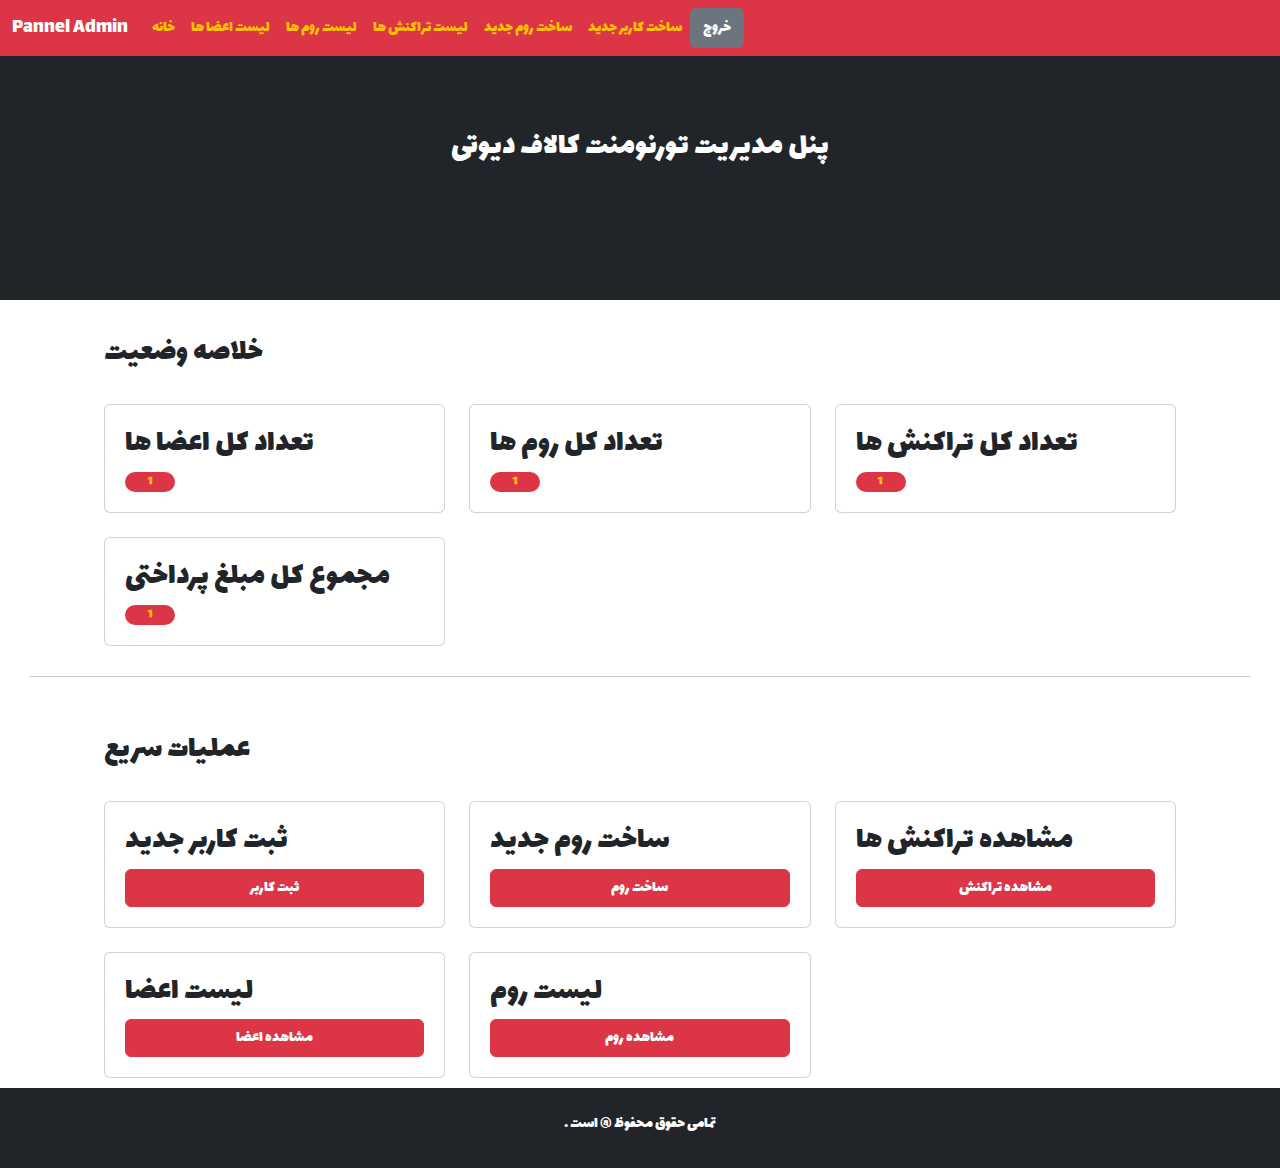
<file: index.html>
<!DOCTYPE html> <!-- START HTML 5 -->

<html lang="fa"> <!-- START LANGUAGE HTML 5 -->

<head> <!-- START SETTINGS HTML 5 -->
    <meta charset="UTF-8">
    <meta name="viewport" content="width=device-width, initial-scale=1.0">
    <link rel="stylesheet" href="Bootstrap/CSS/bootstrap.min.css"> <!-- START LINK BOOTSTRAP 5 CSS 3 HTML 5 -->
    <script src="Bootstrap/JS/bootstrap.bundle.min.js"></script> <!-- START LINK BOOTSTRAP 5 JS HTML 5 -->
    <link rel="stylesheet" href="style.css"> <!-- START LINK CSS 3 HTML 5 -->
    <script src="script.js"></script> <!-- START LINK JAVA SCRIPT HTML 5 -->
    <title>داشبورد پنل مدیریت</title> <!-- START TITLE HTML 5 -->
</head> <!-- END SETTINGS HTML 5 -->

<body dir="ltr" data-bs-theme="light"> <!-- START BODY HTML 5 -->

    <!-- START NAVBAR BOOTSTRAP 5 HTML 5 -->

    <nav class="navbar navbar-expand-lg navbar-dark bg-danger fixed-top">
    
        <div class="container-fluid">

            <a href="index.html" class="navbar-brand">Pannel Admin</a>

            <button class="navbar-toggler" data-bs-toggle="collapse" data-bs-target="#MyNavbar">
                <span class="navbar-toggler-icon"></span>
            </button>

            <div class="collapse navbar-collapse" id="MyNavbar">

                <ul class="navbar-nav">

                    <li class="nav-item">
                        <a href="index.html" class="nav-link text-warning">خانه</a>
                    </li>

                    <li class="nav-item">
                        <a href="users.html" class="nav-link text-warning">لیست اعضا ها</a>
                    </li>

                    <li class="nav-item">
                        <a href="rooms.html" class="nav-link text-warning">لیست روم ها</a>
                    </li>

                    <li class="nav-item">
                        <a href="transactions.html" class="nav-link text-warning">لیست تراکنش ها</a>
                    </li>

                    <li class="nav-item">
                        <a href="create_room.html" class="nav-link text-warning">ساخت روم جدید</a>
                    </li>

                    <li class="nav-item">
                        <a href="add_user.html" class="nav-link text-warning">ساخت کاربر جدید</a>
                    </li>

                    <button type="button" class="btn btn-secondary">خروج</button>

                </ul>

            </div>

        </div>


    </nav>

    <!-- END NAVBAR BOOTSTRAP 5 HTML 5 -->

    <!-- START HEADER HTML 5 -->
    <header class="header p-5 bg-dark text-white"><h2>پنل مدیریت تورنومنت کالاف دیوتی</h2></header>
    <!-- END HEADER HTML 5 -->

    <!-- START STATUS CARD HTML 5 -->

    <div class="container">

        <div class="row g-4">

            <h2>خلاصه وضعیت</h2>

            <div class="col-12 col-md-4">
                <div class="card">
                    <h2>تعداد کل اعضا ها</h2>
                    <span class="badge bg-danger text-warning rounded-pill">1</span>
                </div>
            </div>

            <div class="col-12 col-md-4">
                <div class="card">
                    <h2>تعداد کل روم ها</h2>
                    <span class="badge bg-danger text-warning rounded-pill">1</span>
                </div>
            </div>

            
            <div class="col-12 col-md-4">
                <div class="card">
                    <h2>تعداد کل تراکنش ها</h2>
                    <span class="badge bg-danger text-warning rounded-pill">1</span>
                </div>
            </div>

            
            <div class="col-12 col-md-4">
                <div class="card">
                    <h2>مجموع کل مبلغ پرداختی</h2>
                    <span class="badge bg-danger text-warning rounded-pill">1</span>
                </div>
            </div>

        </div>

    </div>

    <!-- END STATUS CARD HTML 5 -->

    <hr style="margin : 30px;"> <!-- Line -->

    <!-- START Quick Operations Button HTML 5 -->
    
    <div class="container">

        <div class="row g-4">

            <h2>عملیات سریع</h2>

            <div class="col-12 col-md-4">
                <div class="card">
                    <h2>ثبت کاربر جدید</h2>
                    <a href="add_user.html"><button class="btn btn-danger" style="width : 100%;">ثبت کاربر</button></a>
                </div>
            </div>

            <div class="col-12 col-md-4">
                <div class="card">
                    <h2>ساخت روم جدید</h2>
                    <a href="create_room.html"><button class="btn btn-danger" style="width : 100%;">ساخت روم</button></a>
                </div>
            </div>


            <div class="col-12 col-md-4">
                <div class="card">
                    <h2>مشاهده تراکنش ها</h2>
                    <a href="transactions.html"><button class="btn btn-danger" style="width : 100%;">مشاهده تراکنش</button></a>
                </div>
            </div>

            <div class="col-12 col-md-4">
                <div class="card">
                    <h2>لیست اعضا</h2>
                    <a href="users.html"><button class="btn btn-danger" style="width : 100%;">مشاهده اعضا</button></a>
                </div>
            </div>

            <div class="col-12 col-md-4">
                <div class="card">
                    <h2>لیست روم</h2>
                    <a href="rooms.html"><button class="btn btn-danger" style="width : 100%;">مشاهده روم</button></a>
                </div>
            </div>
        
        </div>

    </div>
    <!-- End Quick Operation Button HTML 5 -->


    <!-- START FOOTER HTML 5 -->
     <footer class="footer p-4 bg-dark text-white">
        <p> . تمامی حقوق محفوظ @ است </p>
     </footer>
    <!-- END FOOTER HTML 5 -->
    
</body> <!-- END BODY HTML 5 -->

</html> <!-- END HTML 5 -->
</file>
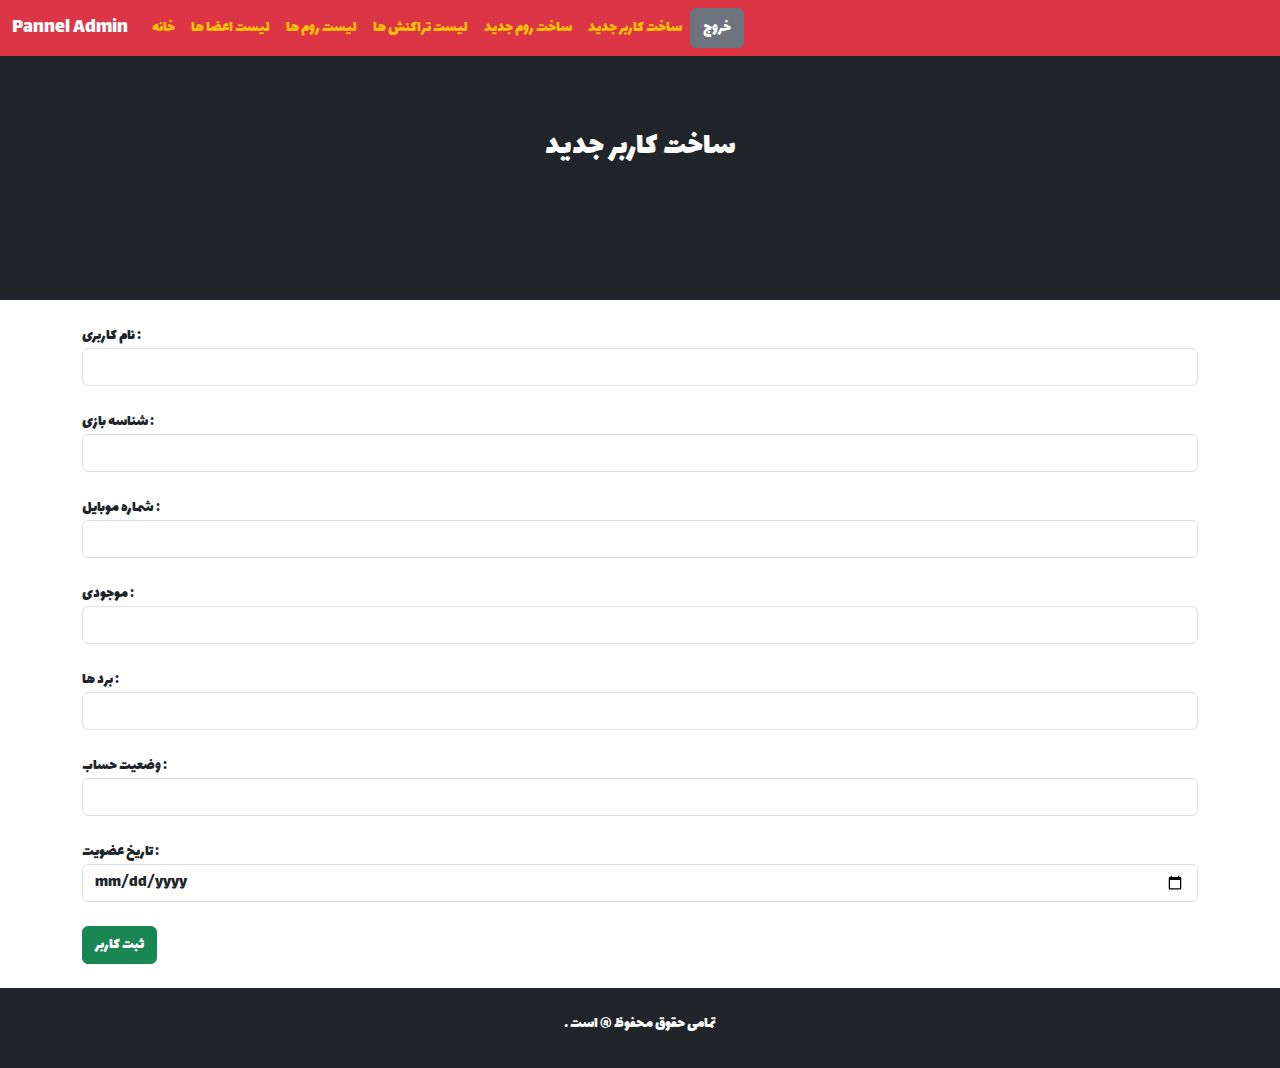
<file: add_user.html>
<!DOCTYPE html> <!-- START HTML 5 -->

<html lang="fa"> <!-- START LANGUAGE HTML 5 -->

<head> <!-- START SETTINGS HTML 5 -->
    <meta charset="UTF-8">
    <meta name="viewport" content="width=device-width, initial-scale=1.0">
    <link rel="stylesheet" href="Bootstrap/CSS/bootstrap.min.css"> <!-- START LINK BOOTSTRAP 5 CSS 3 HTML 5 -->
    <script src="Bootstrap/JS/bootstrap.bundle.min.js"></script> <!-- START LINK BOOTSTRAP 5 JS HTML 5 -->
    <link rel="stylesheet" href="style.css"> <!-- START LINK CSS 3 HTML 5 -->
    <script src="script.js"></script> <!-- START LINK JAVA SCRIPT HTML 5 -->
    <title>داشبورد پنل مدیریت</title> <!-- START TITLE HTML 5 -->
</head> <!-- END SETTINGS HTML 5 -->

<body dir="ltr" data-bs-theme="light"> <!-- START BODY HTML 5 -->

    <!-- START NAVBAR BOOTSTRAP 5 HTML 5 -->

    <nav class="navbar navbar-expand-lg navbar-dark bg-danger fixed-top">
    
        <div class="container-fluid">

            <a href="index.html" class="navbar-brand">Pannel Admin</a>

            <button class="navbar-toggler" data-bs-toggle="collapse" data-bs-target="#MyNavbar">
                <span class="navbar-toggler-icon"></span>
            </button>

            <div class="collapse navbar-collapse" id="MyNavbar">

                <ul class="navbar-nav">

                    <li class="nav-item">
                        <a href="index.html" class="nav-link text-warning">خانه</a>
                    </li>

                    <li class="nav-item">
                        <a href="users.html" class="nav-link text-warning">لیست اعضا ها</a>
                    </li>

                    <li class="nav-item">
                        <a href="rooms.html" class="nav-link text-warning">لیست روم ها</a>
                    </li>

                    <li class="nav-item">
                        <a href="transactions.html" class="nav-link text-warning">لیست تراکنش ها</a>
                    </li>

                    <li class="nav-item">
                        <a href="create_room.html" class="nav-link text-warning">ساخت روم جدید</a>
                    </li>

                    <li class="nav-item">
                        <a href="add_user.html" class="nav-link text-warning">ساخت کاربر جدید</a>
                    </li>

                    <button type="button" class="btn btn-secondary">خروج</button>

                </ul>

            </div>

        </div>


    </nav>

    <!-- END NAVBAR BOOTSTRAP 5 HTML 5 -->

    <!-- START HEADER HTML 5 -->
    <header class="header p-5 bg-dark text-white"><h2>ساخت کاربر جدید</h2></header>
    <!-- END HEADER HTML 5 -->

    <div class="container">
        
        <br>

        <form action="#" method="post">

        <label for="Name_User">نام کاربری :</label>
        <input type="text" name="Name_User" class="form-control">

        <br>

        <label for="Name_User">شناسه بازی :</label>
        <input type="number" name="Name_User" class="form-control">

        <br>

        <label for="Name_User">شماره موبایل :</label>
        <input type="number" name="Name_User" class="form-control">

        <br>

        <label for="Name_User">موجودی :</label>
        <input type="number" name="Name_User" class="form-control">

        <br>

        <label for="Name_User">برد ها :</label>
        <input type="number" name="Name_User" class="form-control">

        <br>

        <label for="Name_User">وضعیت حساب :</label>
        <input type="text" name="Name_User" class="form-control">

        <br>

        <label for="Name_User">تاریخ عضویت :</label>
        <input type="date" name="Name_User" class="form-control">

        <br>

        <button type="submit" class="btn btn-success">ثبت کاربر</button>

        </form>

        <br>

    </div>

    <!-- START FOOTER HTML 5 -->
     <footer class="footer p-4 bg-dark text-white">
        <p> . تمامی حقوق محفوظ @ است </p>
     </footer>
    <!-- END FOOTER HTML 5 -->
    
</body> <!-- END BODY HTML 5 -->

</html> <!-- END HTML 5 -->
</file>
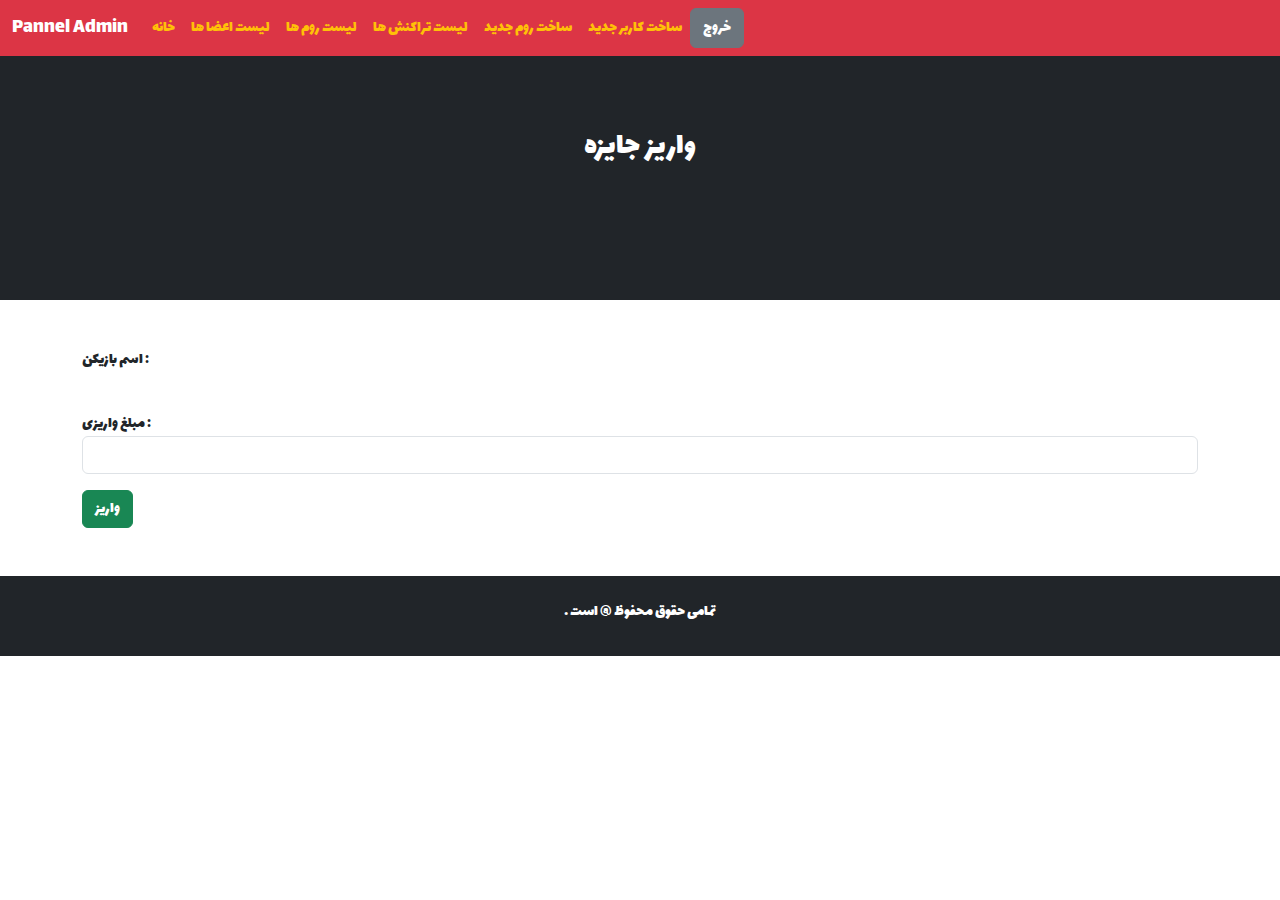
<file: deposit.html>
<!DOCTYPE html> <!-- START HTML 5 -->

<html lang="fa"> <!-- START LANGUAGE HTML 5 -->

<head> <!-- START SETTINGS HTML 5 -->
    <meta charset="UTF-8">
    <meta name="viewport" content="width=device-width, initial-scale=1.0">
    <link rel="stylesheet" href="Bootstrap/CSS/bootstrap.min.css"> <!-- START LINK BOOTSTRAP 5 CSS 3 HTML 5 -->
    <script src="Bootstrap/JS/bootstrap.bundle.min.js"></script> <!-- START LINK BOOTSTRAP 5 JS HTML 5 -->
    <link rel="stylesheet" href="style.css"> <!-- START LINK CSS 3 HTML 5 -->
    <script src="script.js"></script> <!-- START LINK JAVA SCRIPT HTML 5 -->
    <title>داشبورد پنل مدیریت</title> <!-- START TITLE HTML 5 -->
</head> <!-- END SETTINGS HTML 5 -->

<body dir="ltr" data-bs-theme="light"> <!-- START BODY HTML 5 -->

    <!-- START NAVBAR BOOTSTRAP 5 HTML 5 -->

    <nav class="navbar navbar-expand-lg navbar-dark bg-danger fixed-top">
    
        <div class="container-fluid">

            <a href="index.html" class="navbar-brand">Pannel Admin</a>

            <button class="navbar-toggler" data-bs-toggle="collapse" data-bs-target="#MyNavbar">
                <span class="navbar-toggler-icon"></span>
            </button>

            <div class="collapse navbar-collapse" id="MyNavbar">

                <ul class="navbar-nav">

                    <li class="nav-item">
                        <a href="index.html" class="nav-link text-warning">خانه</a>
                    </li>

                    <li class="nav-item">
                        <a href="users.html" class="nav-link text-warning">لیست اعضا ها</a>
                    </li>

                    <li class="nav-item">
                        <a href="rooms.html" class="nav-link text-warning">لیست روم ها</a>
                    </li>

                    <li class="nav-item">
                        <a href="transactions.html" class="nav-link text-warning">لیست تراکنش ها</a>
                    </li>

                    <li class="nav-item">
                        <a href="create_room.html" class="nav-link text-warning">ساخت روم جدید</a>
                    </li>

                    <li class="nav-item">
                        <a href="add_user.html" class="nav-link text-warning">ساخت کاربر جدید</a>
                    </li>

                    <button type="button" class="btn btn-secondary">خروج</button>

                </ul>

            </div>

        </div>

    </nav>
    <!-- END NAVBAR BOOTSTRAP 5 HTML 5 -->

    <!-- START HEADER HTML 5 -->
    <header class="header p-5 bg-dark text-white"><h2>واریز جایزه</h2></header>
    <!-- END HEADER HTML 5 -->

    <div class="container mb-5 mt-5">

    <label for="name_player" class="mb-3" id="playerName">اسم بازیکن : </label>
    <h4 class="text-dark mb-4"></h4>

    <form action="#" method="POST">
        <label for="Deposit">مبلغ واریزی :</label>
        <input type="number" name="Deposit" id="Deposit" class="form-control required">

        <input type="submit" name="Deposit" id="Deposit" class="btn btn-success mt-3" value="واریز">
    </form>

    </div>

    <!-- START FOOTER HTML 5 -->
     <footer class="footer p-4 bg-dark text-white">
        <p> . تمامی حقوق محفوظ @ است </p>
     </footer>
    <!-- END FOOTER HTML 5 -->

    <script>
    // گرفتن نام بازیکن از URL
    const params = new URLSearchParams(window.location.search);
    const playerName = params.get("name");

    // نمایش نام بازیکن در h4
    if (playerName) {
        document.getElementById("playerName").textContent = "نام بازیکن : " + playerName;
    }

    </script>
    
</body> <!-- END BODY HTML 5 -->

</html> <!-- END HTML 5 -->
</file>
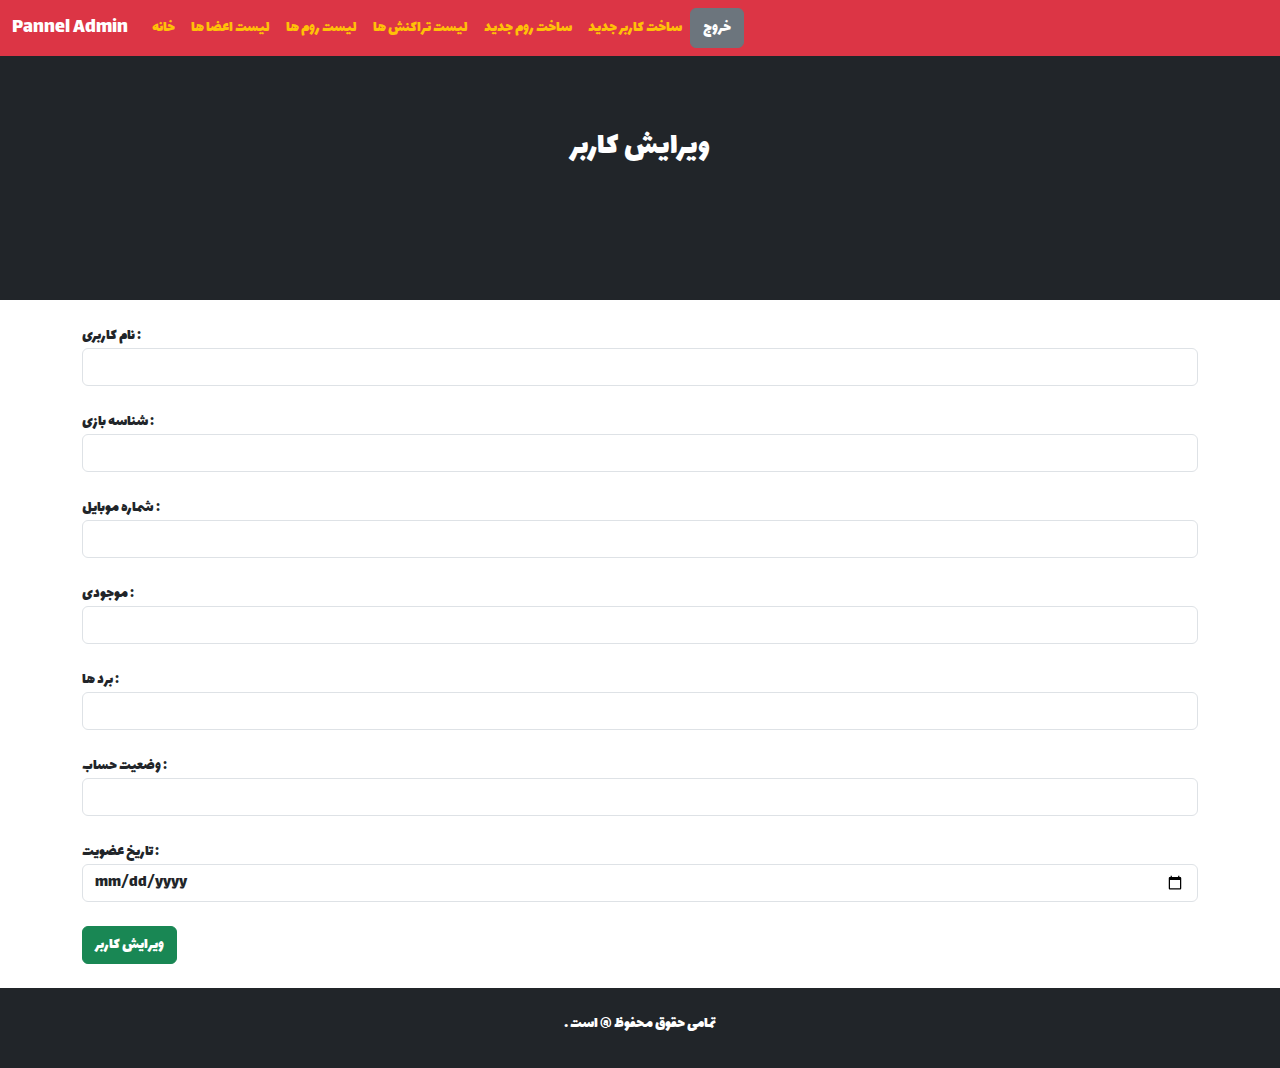
<file: edit_users.html>
<!DOCTYPE html> <!-- START HTML 5 -->

<html lang="fa"> <!-- START LANGUAGE HTML 5 -->

<head> <!-- START SETTINGS HTML 5 -->
    <meta charset="UTF-8">
    <meta name="viewport" content="width=device-width, initial-scale=1.0">
    <link rel="stylesheet" href="Bootstrap/CSS/bootstrap.min.css"> <!-- START LINK BOOTSTRAP 5 CSS 3 HTML 5 -->
    <script src="Bootstrap/JS/bootstrap.bundle.min.js"></script> <!-- START LINK BOOTSTRAP 5 JS HTML 5 -->
    <link rel="stylesheet" href="style.css"> <!-- START LINK CSS 3 HTML 5 -->
    <script src="script.js"></script> <!-- START LINK JAVA SCRIPT HTML 5 -->
    <title>داشبورد پنل مدیریت</title> <!-- START TITLE HTML 5 -->
</head> <!-- END SETTINGS HTML 5 -->

<body dir="ltr" data-bs-theme="light"> <!-- START BODY HTML 5 -->

    <!-- START NAVBAR BOOTSTRAP 5 HTML 5 -->

    <nav class="navbar navbar-expand-lg navbar-dark bg-danger fixed-top">
    
        <div class="container-fluid">

            <a href="index.html" class="navbar-brand">Pannel Admin</a>

            <button class="navbar-toggler" data-bs-toggle="collapse" data-bs-target="#MyNavbar">
                <span class="navbar-toggler-icon"></span>
            </button>

            <div class="collapse navbar-collapse" id="MyNavbar">

                <ul class="navbar-nav">

                    <li class="nav-item">
                        <a href="index.html" class="nav-link text-warning">خانه</a>
                    </li>

                    <li class="nav-item">
                        <a href="users.html" class="nav-link text-warning">لیست اعضا ها</a>
                    </li>

                    <li class="nav-item">
                        <a href="rooms.html" class="nav-link text-warning">لیست روم ها</a>
                    </li>

                    <li class="nav-item">
                        <a href="transactions.html" class="nav-link text-warning">لیست تراکنش ها</a>
                    </li>

                    <li class="nav-item">
                        <a href="create_room.html" class="nav-link text-warning">ساخت روم جدید</a>
                    </li>

                    <li class="nav-item">
                        <a href="add_user.html" class="nav-link text-warning">ساخت کاربر جدید</a>
                    </li>

                    <button type="button" class="btn btn-secondary">خروج</button>

                </ul>

            </div>

        </div>


    </nav>

    <!-- END NAVBAR BOOTSTRAP 5 HTML 5 -->

    <!-- START HEADER HTML 5 -->
    <header class="header p-5 bg-dark text-white"><h2>ویرایش کاربر</h2></header>
    <!-- END HEADER HTML 5 -->

    <div class="container">
        
        <br>

        <form action="#" method="post">

        <label for="Name_User">نام کاربری :</label>
        <input type="text" name="Name_User" class="form-control">

        <br>

        <label for="Name_User">شناسه بازی :</label>
        <input type="number" name="Name_User" class="form-control">

        <br>

        <label for="Name_User">شماره موبایل :</label>
        <input type="number" name="Name_User" class="form-control">

        <br>

        <label for="Name_User">موجودی :</label>
        <input type="number" name="Name_User" class="form-control">

        <br>

        <label for="Name_User">برد ها :</label>
        <input type="number" name="Name_User" class="form-control">

        <br>

        <label for="Name_User">وضعیت حساب :</label>
        <input type="text" name="Name_User" class="form-control">

        <br>

        <label for="Name_User">تاریخ عضویت :</label>
        <input type="date" name="Name_User" class="form-control">

        <br>

        <button type="submit" class="btn btn-success">ویرایش کاربر</button>

        </form>

        <br>

    </div>

    <!-- START FOOTER HTML 5 -->
     <footer class="footer p-4 bg-dark text-white">
        <p> . تمامی حقوق محفوظ @ است </p>
     </footer>
    <!-- END FOOTER HTML 5 -->
    
</body> <!-- END BODY HTML 5 -->

</html> <!-- END HTML 5 -->
</file>
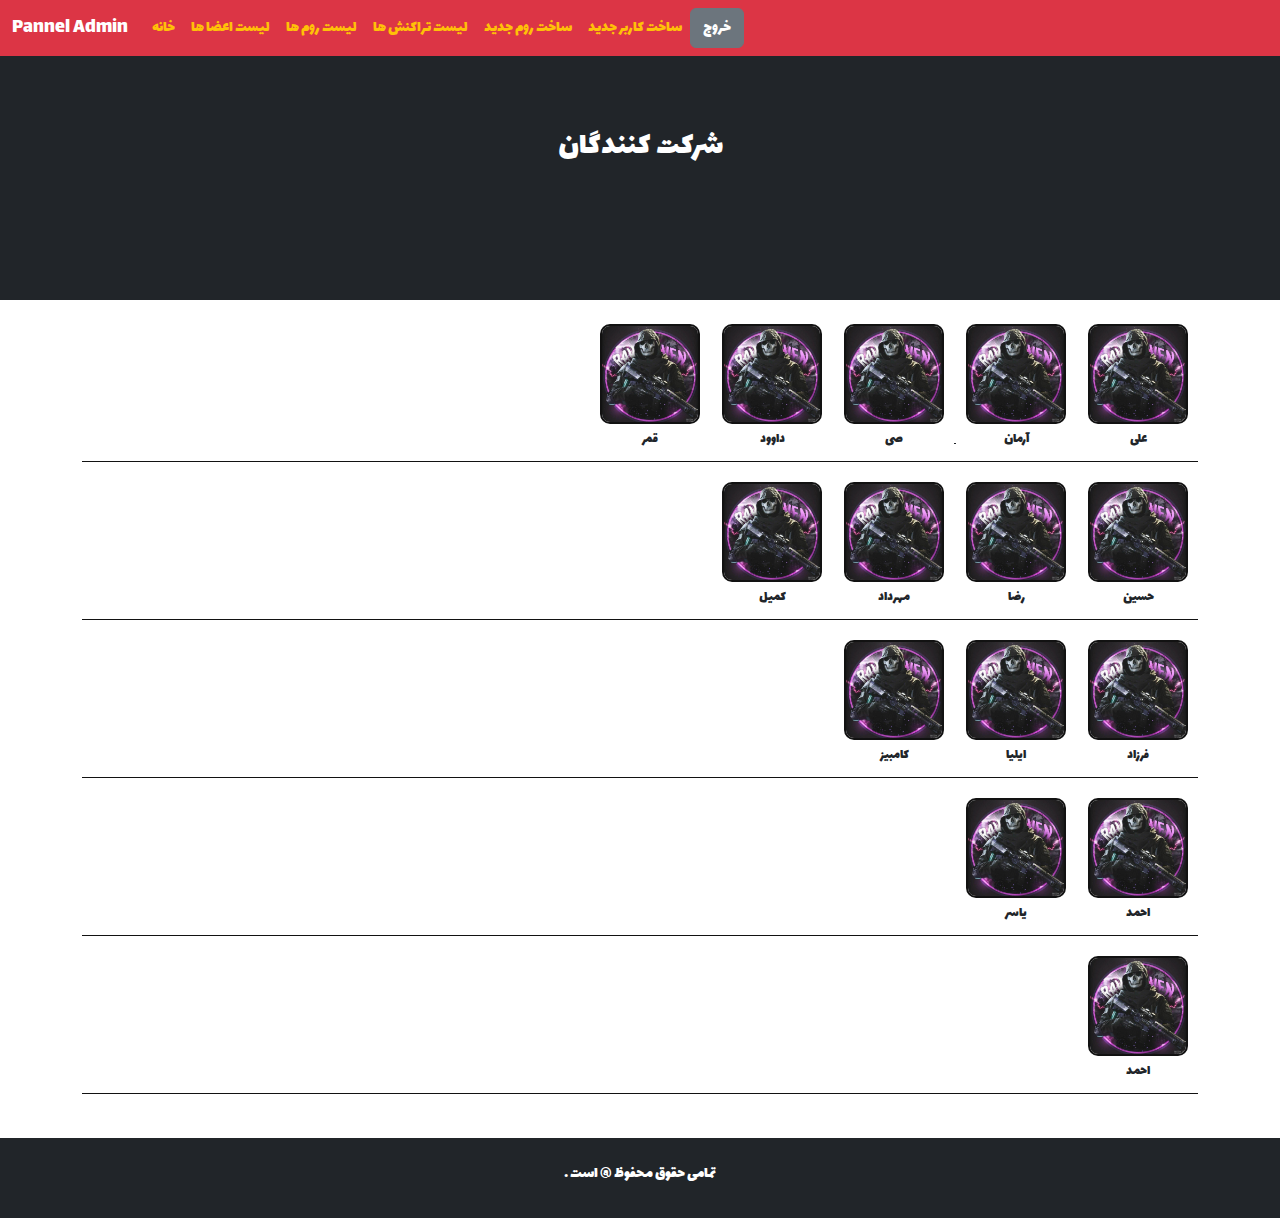
<file: participants.html>
<!DOCTYPE html> <!-- START HTML 5 -->

<html lang="fa"> <!-- START LANGUAGE HTML 5 -->

<head> <!-- START SETTINGS HTML 5 -->
    <meta charset="UTF-8">
    <meta name="viewport" content="width=device-width, initial-scale=1.0">
    <link rel="stylesheet" href="Bootstrap/CSS/bootstrap.min.css"> <!-- START LINK BOOTSTRAP 5 CSS 3 HTML 5 -->
    <script src="Bootstrap/JS/bootstrap.bundle.min.js"></script> <!-- START LINK BOOTSTRAP 5 JS HTML 5 -->
    <link rel="stylesheet" href="style.css"> <!-- START LINK CSS 3 HTML 5 -->
    <script src="script.js"></script> <!-- START LINK JAVA SCRIPT HTML 5 -->
    <title>داشبورد پنل مدیریت</title> <!-- START TITLE HTML 5 -->
</head> <!-- END SETTINGS HTML 5 -->

<body dir="ltr" data-bs-theme="light"> <!-- START BODY HTML 5 -->

    <!-- START NAVBAR BOOTSTRAP 5 HTML 5 -->

    <nav class="navbar navbar-expand-lg navbar-dark bg-danger fixed-top">
    
        <div class="container-fluid">

            <a href="index.html" class="navbar-brand">Pannel Admin</a>

            <button class="navbar-toggler" data-bs-toggle="collapse" data-bs-target="#MyNavbar">
                <span class="navbar-toggler-icon"></span>
            </button>

            <div class="collapse navbar-collapse" id="MyNavbar">

                <ul class="navbar-nav">

                    <li class="nav-item">
                        <a href="index.html" class="nav-link text-warning">خانه</a>
                    </li>

                    <li class="nav-item">
                        <a href="users.html" class="nav-link text-warning">لیست اعضا ها</a>
                    </li>

                    <li class="nav-item">
                        <a href="rooms.html" class="nav-link text-warning">لیست روم ها</a>
                    </li>

                    <li class="nav-item">
                        <a href="transactions.html" class="nav-link text-warning">لیست تراکنش ها</a>
                    </li>

                    <li class="nav-item">
                        <a href="create_room.html" class="nav-link text-warning">ساخت روم جدید</a>
                    </li>

                    <li class="nav-item">
                        <a href="add_user.html" class="nav-link text-warning">ساخت کاربر جدید</a>
                    </li>

                    <button type="button" class="btn btn-secondary">خروج</button>

                </ul>

            </div>

        </div>

    </nav>
    <!-- END NAVBAR BOOTSTRAP 5 HTML 5 -->

    <!-- START HEADER HTML 5 -->
    <header class="header p-5 bg-dark text-white"><h2>شرکت کنندگان</h2></header>
    <!-- END HEADER HTML 5 -->

    <!-- START Players Card Bootstrap 5 -->

          <div class="container py-4" dir="rtl">
        
            <!-- ردیف اول: 5 بازیکن -->
            <div class="player-row">
              <a href="deposit.html?name=علی" class="text-dark"><div class="player"><img src="img/Profile.jpg" alt="img/Profile.jpg"><div class="player-name">علی</div></div></a>
              <a href="deposit.html?name=آرمان" class="text-dark"><div class="player"><img src="img/Profile.jpg" alt="img/Profile.jpg"><div class="player-name">آرمان</div></div>
              <a href="deposit.html?name=صی" class="text-dark"><div class="player"><img src="img/Profile.jpg" alt="img/Profile.jpg"><div class="player-name">صی</div></div></a>
              <a href="deposit.html?name=داوود" class="text-dark"><div class="player"><img src="img/Profile.jpg" alt="img/Profile.jpg"><div class="player-name">داوود</div></div></a>
              <a href="deposit.html?name=قمر" class="text-dark"><div class="player"><img src="img/Profile.jpg" alt="img/Profile.jpg"><div class="player-name">قمر</div></div></a>
            </div>
        
            <!-- ردیف دوم: 4 بازیکن -->
            <div class="player-row">
              <a href="deposit.html?name=حسین" class="text-dark"><div class="player"><img src="img/Profile.jpg" alt=""><div class="player-name">حسین</div></div></a>
              <a href="deposit.html?name=رضا" class="text-dark"><div class="player"><img src="img/Profile.jpg" alt=""><div class="player-name">رضا</div></div></a>
              <a href="deposit.html?name=مهرداد" class="text-dark"><div class="player"><img src="img/Profile.jpg" alt=""><div class="player-name">مهرداد</div></div></a>
              <a href="deposit.html?name=کمیل" class="text-dark"><div class="player"><img src="img/Profile.jpg" alt=""><div class="player-name">کمیل</div></div></a>
            </div>
        
            <!-- ردیف سوم: 3 بازیکن -->
            <div class="player-row">
              <a href="deposit.html?name=فرزاد" class="text-dark"><div class="player"><img src="img/Profile.jpg" alt=""><div class="player-name">فرزاد</div></div></a>
              <a href="deposit.html?name=ایلیا" class="text-dark"><div class="player"><img src="img/Profile.jpg" alt=""><div class="player-name">ایلیا</div></div></a>
              <a href="deposit.html?name=کامبیز" class="text-dark"><div class="player"><img src="img/Profile.jpg" alt=""><div class="player-name">کامبیز</div></div></a>
            </div>
        
            <!-- ردیف چهارم: 2 بازیکن -->
            <div class="player-row">
              <a href="deposit.html?name=احمد" class="text-dark"><div class="player"><img src="img/Profile.jpg" alt=""><div class="player-name">احمد</div></div></a>
              <a href="deposit.html?name=یاسر" class="text-dark"><div class="player"><img src="img/Profile.jpg" alt=""><div class="player-name">یاسر</div></div></a>
            </div>

            <!-- ردیف پنجم: 1 بازیکن -->
            <div class="player-row">
              <a href="deposit.html?name=احمد" class="text-dark"><div class="player"><img src="img/Profile.jpg" alt=""><div class="player-name">احمد</div></div></a>
            </div>
        
          </div>

    <!-- END Players Card Bootstrap 5 -->


    <!-- START FOOTER HTML 5 -->
     <footer class="footer p-4 bg-dark text-white">
        <p> . تمامی حقوق محفوظ @ است </p>
     </footer>
    <!-- END FOOTER HTML 5 -->
    
</body> <!-- END BODY HTML 5 -->

</html> <!-- END HTML 5 -->
</file>
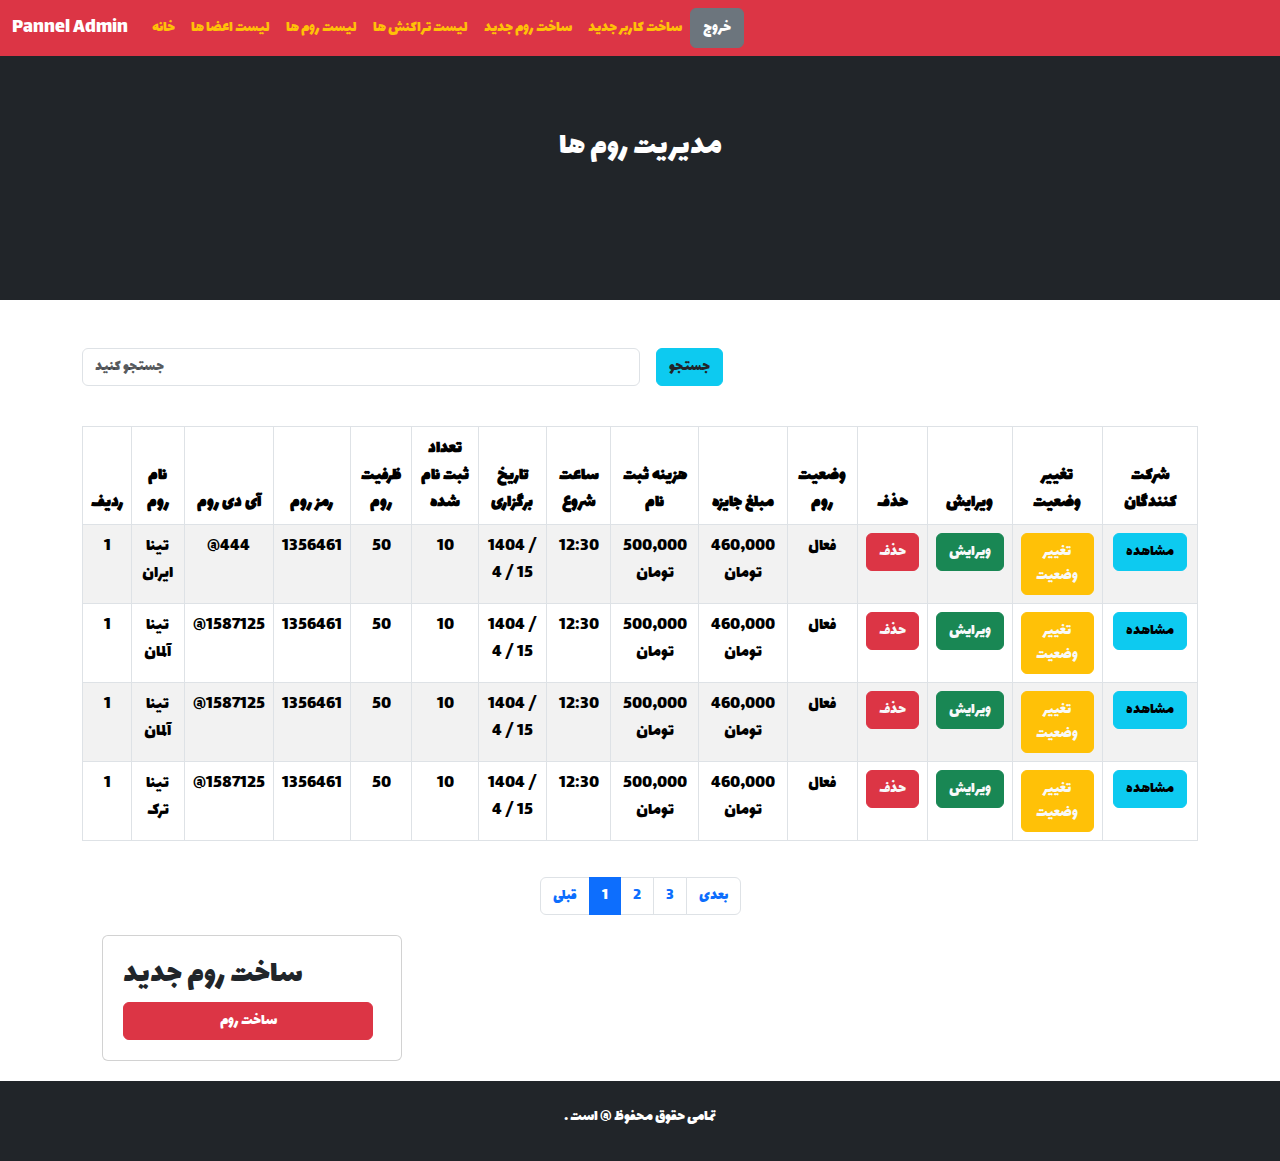
<file: rooms.html>
<!DOCTYPE html> <!-- START HTML 5 -->

<html lang="fa"> <!-- START LANGUAGE HTML 5 -->

<head> <!-- START SETTINGS HTML 5 -->
    <meta charset="UTF-8">
    <meta name="viewport" content="width=device-width, initial-scale=1.0">
    <link rel="stylesheet" href="Bootstrap/CSS/bootstrap.min.css"> <!-- START LINK BOOTSTRAP 5 CSS 3 HTML 5 -->
    <script src="Bootstrap/JS/bootstrap.bundle.min.js"></script> <!-- START LINK BOOTSTRAP 5 JS HTML 5 -->
    <link rel="stylesheet" href="style.css"> <!-- START LINK CSS 3 HTML 5 -->
    <script src="script.js"></script> <!-- START LINK JAVA SCRIPT HTML 5 -->
    <title>داشبورد پنل مدیریت</title> <!-- START TITLE HTML 5 -->
</head> <!-- END SETTINGS HTML 5 -->

<body dir="ltr" data-bs-theme="light"> <!-- START BODY HTML 5 -->

    <!-- START NAVBAR BOOTSTRAP 5 HTML 5 -->

    <nav class="navbar navbar-expand-lg navbar-dark bg-danger fixed-top">
    
        <div class="container-fluid">

            <a href="index.html" class="navbar-brand">Pannel Admin</a>

            <button class="navbar-toggler" data-bs-toggle="collapse" data-bs-target="#MyNavbar">
                <span class="navbar-toggler-icon"></span>
            </button>

            <div class="collapse navbar-collapse" id="MyNavbar">

                <ul class="navbar-nav">

                    <li class="nav-item">
                        <a href="index.html" class="nav-link text-warning">خانه</a>
                    </li>

                    <li class="nav-item">
                        <a href="users.html" class="nav-link text-warning">لیست اعضا ها</a>
                    </li>

                    <li class="nav-item">
                        <a href="rooms.html" class="nav-link text-warning">لیست روم ها</a>
                    </li>

                    <li class="nav-item">
                        <a href="transactions.html" class="nav-link text-warning">لیست تراکنش ها</a>
                    </li>

                    <li class="nav-item">
                        <a href="create_room.html" class="nav-link text-warning">ساخت روم جدید</a>
                    </li>

                    <li class="nav-item">
                        <a href="add_user.html" class="nav-link text-warning">ساخت کاربر جدید</a>
                    </li>

                    <button type="button" class="btn btn-secondary">خروج</button>

                </ul>

            </div>

        </div>

    </nav>
    <!-- END NAVBAR BOOTSTRAP 5 HTML 5 -->

    <!-- START HEADER HTML 5 -->
    <header class="header p-5 bg-dark text-white"><h2>مدیریت روم ها</h2></header>
    <!-- END HEADER HTML 5 -->

    
    <!-- START USERS TABLE BOOTSTRAP 5 -->
    <div class="container">

        <!-- START SEARCH TABLE HTML 5 -->
        <div class="d-flex align-items-center mt-5 mb-3">
            <input type="text" id="searchInput" class="form-control w-50 me-3" placeholder="جستجو کنید" onkeyup="filterTable()">
            <button class="btn btn-info text-dark" onclick="filterTable()">جستجو</button>
        </div>
        <!-- END SEARCH HTML 5 -->

        <div class="table-responsive">

        <table class="table table-bordered table-striped mt-4" style="height : 150px; font-size : 18px; text-align : center;" id="userTable">

        <thead>
        
            <tr>
                <th>ردیف</th>
                <th>نام روم</th>
                <th>آی دی روم</th>
                <th>رمز روم</th>
                <th>ظرفیت روم</th>
                <th>تعداد ثبت نام شده</th>
                <th>تاریخ برگزاری</th>
                <th>ساعت شروع</th>
                <th>هزینه ثبت نام</th>
                <th>مبلغ جایزه</th>
                <th>وضعیت روم</th>
                <th>حذف</th>
                <th>ویرایش</th>
                <th>تغییر وضعیت</th>
                <th>شرکت کنندگان</th>
            </tr>

        </thead>

        <tbody>
            
            <tr>
                <td>1</td>
                <td>تینا ایران</td>
                <td>@444</td>
                <td>1356461</td>
                <td>50</td>
                <td>10</td>
                <td>1404 / 4 / 15</td>
                <td>12:30</td>
                <td>500,000 تومان</td>
                <td>460,000 تومان</td>
                <td id="status-1">فعال</td>

                <td>
                  <button type="button" class="btn btn-danger text-light" onclick="openDeleteModal(1)">حذف</button>
                </td>

                <td><a href="edit_rooms.html"><button type="button" class="btn btn-success text-light">ویرایش</button></a></td>

                <td>
                    <button type="button" class="btn btn-warning text-light" onclick="changeStatus(1)">تغییر وضعیت</button>
                    <div id="uploadSection-1" class="mt-2 d-none">
                      <input type="file" class="form-control mt-2" accept="image/*">
                    </div>
                  </td>

                  <td><a href="participants.html"><button class="btn btn-info">مشاهده</button></a></td>

              </tr>

              <tr>
                <td>1</td>
                <td>تینا آلمان</td>
                <td>@1587125</td>
                <td>1356461</td>
                <td>50</td>
                <td>10</td>
                <td>1404 / 4 / 15</td>
                <td>12:30</td>
                <td>500,000 تومان</td>
                <td>460,000 تومان</td>
                <td id="status-2">فعال</td>

                <td>
                  <button type="button" class="btn btn-danger text-light" onclick="openDeleteModal(1)">حذف</button>
                </td>

                <td><a href="edit_rooms.html"><button type="button" class="btn btn-success text-light">ویرایش</button></a></td>

                <td>
                    <button type="button" class="btn btn-warning text-light" onclick="changeStatus(2)">تغییر وضعیت</button>
                    <div id="uploadSection-2" class="mt-2 d-none">
                      <input type="file" class="form-control mt-2" accept="image/*">
                    </div>
                  </td>

                  <td><a href="participants.html"><button class="btn btn-info">مشاهده</button></a></td>


              </tr>

              <tr>
                <td>1</td>
                <td>تینا آلمان</td>
                <td>@1587125</td>
                <td>1356461</td>
                <td>50</td>
                <td>10</td>
                <td>1404 / 4 / 15</td>
                <td>12:30</td>
                <td>500,000 تومان</td>
                <td>460,000 تومان</td>
                <td id="status-3">فعال</td>

                <td>
                  <button type="button" class="btn btn-danger text-light" onclick="openDeleteModal(1)">حذف</button>
                </td>

                <td><a href="edit_rooms.html"><button type="button" class="btn btn-success text-light">ویرایش</button></a></td>

                <td>
                    <button type="button" class="btn btn-warning text-light" onclick="changeStatus(3)">تغییر وضعیت</button>
                    <div id="uploadSection-3" class="mt-2 d-none">
                      <input type="file" class="form-control mt-2" accept="image/*">
                    </div>
                  </td>

                  <td><a href="participants.html"><button class="btn btn-info">مشاهده</button></a></td>


              </tr>

            <tr>
                <td>1</td>
                <td>تینا ترک</td>
                <td>@1587125</td>
                <td>1356461</td>
                <td>50</td>
                <td>10</td>
                <td>1404 / 4 / 15</td>
                <td>12:30</td>
                <td>500,000 تومان</td>
                <td>460,000 تومان</td>
                <td id="status-4">فعال</td>

                <td>
                  <button type="button" class="btn btn-danger text-light" onclick="openDeleteModal(1)">حذف</button>
                </td>

                <td><a href="edit_rooms.html"><button type="button" class="btn btn-success text-light">ویرایش</button></a></td>

                <td>
                    <button type="button" class="btn btn-warning text-light" onclick="changeStatus(4)">تغییر وضعیت</button>
                    <div id="uploadSection-4" class="mt-2 d-none">
                      <input type="file" class="form-control mt-2" accept="image/*">
                    </div>
                  </td>

                  <td><a href="participants.html"><button class="btn btn-info">مشاهده</button></a></td>


              </tr>
            
        </tbody>

     </table>

    </div>

    <ul class="pagination" style="justify-content : center; margin-top : 20px;">
        <li class="page-item"><a class="page-link" href="#">قبلی</a></li>
        <li class="page-item active"><a class="page-link" href="#">1</a></li>
        <li class="page-item"><a class="page-link" href="#">2</a></li>
        <li class="page-item"><a class="page-link" href="#">3</a></li>
        <li class="page-item"><a class="page-link" href="#">بعدی</a></li>
    </ul>

    <div class="card" style="margin : 20px; width : 300px;">
        <h2>ساخت روم جدید</h2>
        <a href="create_room.html"><button type="button" class="btn btn-danger"  style="width : 250px;">ساخت روم</button></a>
     </div>

    </div>
    <!-- END USERS TABLE BOOTSTRAP 5 -->

    <!-- START Modal Bootstrap 5 -->
    <div class="modal" id="myModal">
        <div class="modal-dialog">
          <div class="modal-content">
      
            <!-- Modal Header -->
            <div class="modal-header">
              <h4 class="modal-title">? آیا از حذف این روم اطمینان دارید</h4>
              <button type="button" class="btn-close" data-bs-dismiss="modal"></button>
            </div>
      
            <!-- Modal footer -->
            <div class="modal-footer">
              <button type="button" class="btn btn-danger">حذف</button>
            </div>
      
          </div>
        </div>
      </div>
    <!-- END Modal Bootstrap 5 -->

    <!-- START FOOTER HTML 5 -->
     <footer class="footer p-4 bg-dark text-white">
        <p> . تمامی حقوق محفوظ @ است </p>
     </footer>
    <!-- END FOOTER HTML 5 -->
    
</body> <!-- END BODY HTML 5 -->

</html> <!-- END HTML 5 -->
</file>
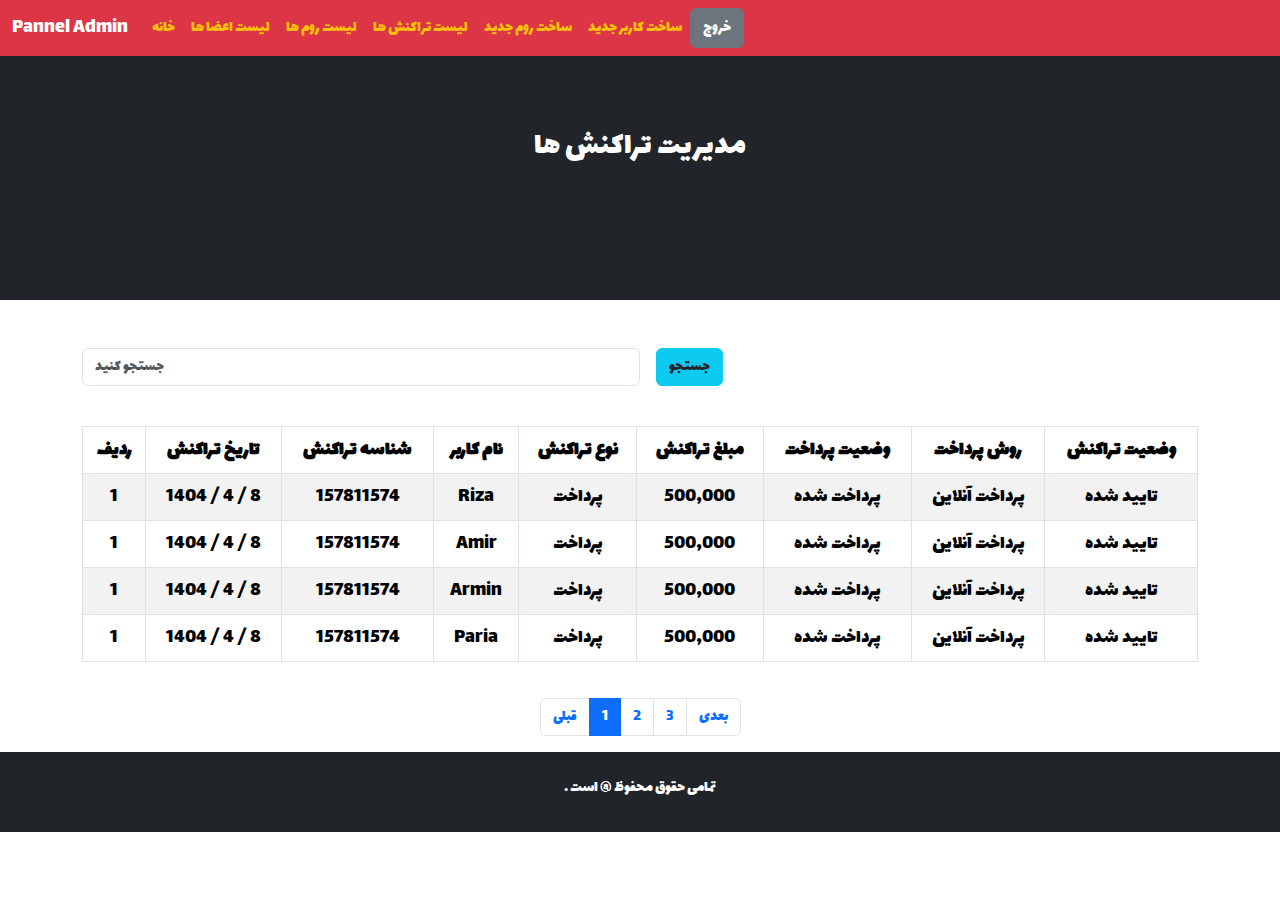
<file: transactions.html>
<!DOCTYPE html> <!-- START HTML 5 -->

<html lang="fa"> <!-- START LANGUAGE HTML 5 -->

<head> <!-- START SETTINGS HTML 5 -->
    <meta charset="UTF-8">
    <meta name="viewport" content="width=device-width, initial-scale=1.0">
    <link rel="stylesheet" href="Bootstrap/CSS/bootstrap.min.css"> <!-- START LINK BOOTSTRAP 5 CSS 3 HTML 5 -->
    <script src="Bootstrap/JS/bootstrap.bundle.min.js"></script> <!-- START LINK BOOTSTRAP 5 JS HTML 5 -->
    <link rel="stylesheet" href="style.css"> <!-- START LINK CSS 3 HTML 5 -->
    <script src="script.js"></script> <!-- START LINK JAVA SCRIPT HTML 5 -->
    <title>داشبورد پنل مدیریت</title> <!-- START TITLE HTML 5 -->
</head> <!-- END SETTINGS HTML 5 -->

<body dir="ltr" data-bs-theme="light"> <!-- START BODY HTML 5 -->

    <!-- START NAVBAR BOOTSTRAP 5 HTML 5 -->

    <nav class="navbar navbar-expand-lg navbar-dark bg-danger fixed-top">
    
        <div class="container-fluid">

            <a href="index.html" class="navbar-brand">Pannel Admin</a>

            <button class="navbar-toggler" data-bs-toggle="collapse" data-bs-target="#MyNavbar">
                <span class="navbar-toggler-icon"></span>
            </button>

            <div class="collapse navbar-collapse" id="MyNavbar">

                <ul class="navbar-nav">

                    <li class="nav-item">
                        <a href="index.html" class="nav-link text-warning">خانه</a>
                    </li>

                    <li class="nav-item">
                        <a href="users.html" class="nav-link text-warning">لیست اعضا ها</a>
                    </li>

                    <li class="nav-item">
                        <a href="rooms.html" class="nav-link text-warning">لیست روم ها</a>
                    </li>

                    <li class="nav-item">
                        <a href="transactions.html" class="nav-link text-warning">لیست تراکنش ها</a>
                    </li>

                    <li class="nav-item">
                        <a href="create_room.html" class="nav-link text-warning">ساخت روم جدید</a>
                    </li>

                    <li class="nav-item">
                        <a href="add_user.html" class="nav-link text-warning">ساخت کاربر جدید</a>
                    </li>

                    <button type="button" class="btn btn-secondary">خروج</button>

                </ul>

            </div>

        </div>


    </nav>

    <!-- END NAVBAR BOOTSTRAP 5 HTML 5 -->

    <!-- START HEADER HTML 5 -->
    <header class="header p-5 bg-dark text-white"><h2>مدیریت تراکنش ها</h2></header>
    <!-- END HEADER HTML 5 -->

    <!-- START USERS TABLE BOOTSTRAP 5 -->

    <div class="container">

        <!-- START SEARCH TABLE HTML 5 -->
        <div class="d-flex align-items-center mt-5 mb-3">
            <input type="text" id="searchInput" class="form-control w-50 me-3" placeholder="جستجو کنید" onkeyup="filterTable()">
            <button class="btn btn-info text-dark" onclick="filterTable()">جستجو</button>
        </div>
        <!-- END SEARCH HTML 5 -->     

        <div class="table-responsive">

        <table class="table table-bordered table-striped mt-4" style="height : 150px; font-size : 20px; text-align : center;" id="userTable">

        <thead>
            <tr>
                <th>ردیف</th>
                <th>تاریخ تراکنش</th>
                <th>شناسه تراکنش</th>
                <th>نام کاربر</th>
                <th>نوع تراکنش</th>
                <th>مبلغ تراکنش</th>
                <th>وضعیت پرداخت</th>
                <th>روش پرداخت</th>
                <th>وضعیت تراکنش</th>
            </tr>

        </thead>

        <tbody>

            <tr>
                <td>1</td>
                <td>1404 / 4 / 8</td>
                <td>157811574</td>
                <td>Riza</td>
                <td>پرداخت</td>
                <td>500,000</td>
                <td>پرداخت شده</td>
                <td>پرداخت آنلاین</td>
                <td>تایید شده</td>
            </tr>

            <tr>
                <td>1</td>
                <td>1404 / 4 / 8</td>
                <td>157811574</td>
                <td>Amir</td>
                <td>پرداخت</td>
                <td>500,000</td>
                <td>پرداخت شده</td>
                <td>پرداخت آنلاین</td>
                <td>تایید شده</td>
            </tr>

            <tr>
                <td>1</td>
                <td>1404 / 4 / 8</td>
                <td>157811574</td>
                <td>Armin</td>
                <td>پرداخت</td>
                <td>500,000</td>
                <td>پرداخت شده</td>
                <td>پرداخت آنلاین</td>
                <td>تایید شده</td>
            </tr>

            <tr>
                <td>1</td>
                <td>1404 / 4 / 8</td>
                <td>157811574</td>
                <td>Paria</td>
                <td>پرداخت</td>
                <td>500,000</td>
                <td>پرداخت شده</td>
                <td>پرداخت آنلاین</td>
                <td>تایید شده</td>
            </tr>
            
        </tbody>

     </table>

    </div>

    <ul class="pagination" style="justify-content : center; margin-top : 20px;">
        <li class="page-item"><a class="page-link" href="#">قبلی</a></li>
        <li class="page-item active"><a class="page-link" href="#">1</a></li>
        <li class="page-item"><a class="page-link" href="#">2</a></li>
        <li class="page-item"><a class="page-link" href="#">3</a></li>
        <li class="page-item"><a class="page-link" href="#">بعدی</a></li>
    </ul>

    </div>
    <!-- END USERS TABLE BOOTSTRAP 5 -->

    <!-- START FOOTER HTML 5 -->
     <footer class="footer p-4 bg-dark text-white">
        <p> . تمامی حقوق محفوظ @ است </p>
     </footer>
    <!-- END FOOTER HTML 5 -->
    
</body> <!-- END BODY HTML 5 -->

</html> <!-- END HTML 5 -->
</file>
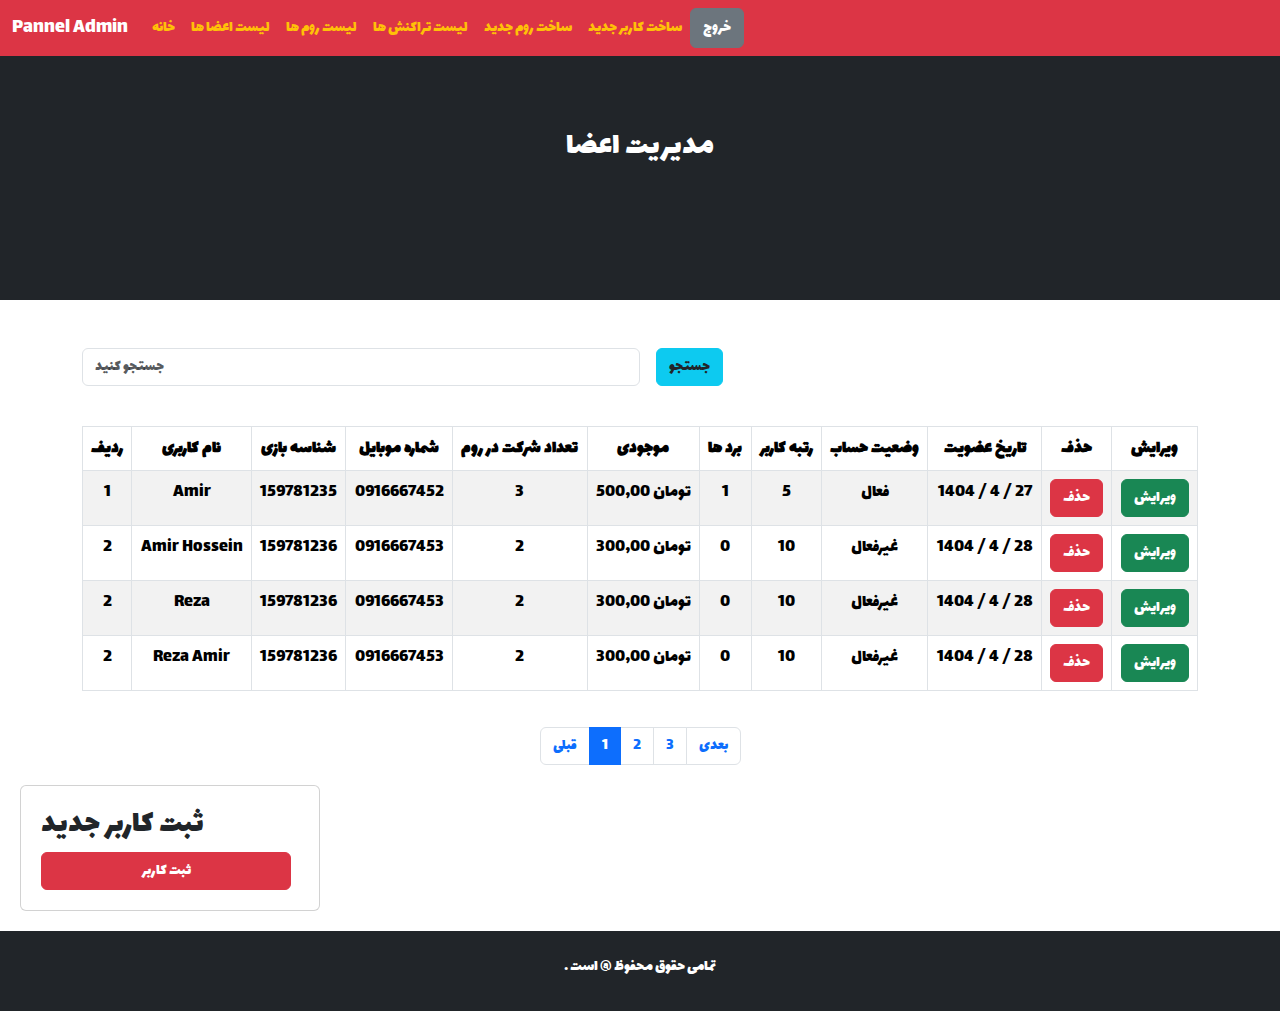
<file: users.html>
<!DOCTYPE html> <!-- START HTML 5 -->

<html lang="fa"> <!-- START LANGUAGE HTML 5 -->

<head> <!-- START SETTINGS HTML 5 -->
    <meta charset="UTF-8">
    <meta name="viewport" content="width=device-width, initial-scale=1.0">
    <link rel="stylesheet" href="Bootstrap/CSS/bootstrap.min.css"> <!-- START LINK BOOTSTRAP 5 CSS 3 HTML 5 -->
    <script src="Bootstrap/JS/bootstrap.bundle.min.js"></script> <!-- START LINK BOOTSTRAP 5 JS HTML 5 -->
    <link rel="stylesheet" href="style.css"> <!-- START LINK CSS 3 HTML 5 -->
    <script src="script.js"></script> <!-- START LINK JAVA SCRIPT HTML 5 -->
    <title>داشبورد پنل مدیریت</title> <!-- START TITLE HTML 5 -->
</head> <!-- END SETTINGS HTML 5 -->

<body dir="ltr" data-bs-theme="light"> <!-- START BODY HTML 5 -->

    <!-- START NAVBAR BOOTSTRAP 5 HTML 5 -->

    <nav class="navbar navbar-expand-lg navbar-dark bg-danger fixed-top">
    
        <div class="container-fluid">

            <a href="index.html" class="navbar-brand">Pannel Admin</a>

            <button class="navbar-toggler" data-bs-toggle="collapse" data-bs-target="#MyNavbar">
                <span class="navbar-toggler-icon"></span>
            </button>

            <div class="collapse navbar-collapse" id="MyNavbar">

                <ul class="navbar-nav">

                    <li class="nav-item">
                        <a href="index.html" class="nav-link text-warning">خانه</a>
                    </li>

                    <li class="nav-item">
                        <a href="users.html" class="nav-link text-warning">لیست اعضا ها</a>
                    </li>

                    <li class="nav-item">
                        <a href="rooms.html" class="nav-link text-warning">لیست روم ها</a>
                    </li>

                    <li class="nav-item">
                        <a href="transactions.html" class="nav-link text-warning">لیست تراکنش ها</a>
                    </li>

                    <li class="nav-item">
                        <a href="create_room.html" class="nav-link text-warning">ساخت روم جدید</a>
                    </li>

                    <li class="nav-item">
                        <a href="add_user.html" class="nav-link text-warning">ساخت کاربر جدید</a>
                    </li>

                    <button type="button" class="btn btn-secondary">خروج</button>

                </ul>

            </div>

        </div>


    </nav>

    <!-- END NAVBAR BOOTSTRAP 5 HTML 5 -->

    <!-- START HEADER HTML 5 -->
    <header class="header p-5 bg-dark text-white"><h2>مدیریت اعضا</h2></header>
    <!-- END HEADER HTML 5 -->

    <!-- START USERS TABLE BOOTSTRAP 5 -->

    <div class="container">

        <!-- START SEARCH TABLE HTML 5 -->
        <div class="d-flex align-items-center mt-5 mb-3">
            <input type="text" id="searchInput" class="form-control w-50 me-3" placeholder="جستجو کنید" onkeyup="filterTable()">
            <button class="btn btn-info text-dark" onclick="filterTable()">جستجو</button>
        </div>
        <!-- END SEARCH HTML 5 -->

        <div class="table-responsive">
            <table class="table table-bordered table-striped mt-4" style="height : 150px; font-size : 18px; text-align : center;" id="userTable">
                <thead>
                    <tr>
                        <th>ردیف</th>
                        <th>نام کاربری</th>
                        <th>شناسه بازی</th>
                        <th>شماره موبایل</th>
                        <th>تعداد شرکت در روم</th>
                        <th>موجودی</th>
                        <th>برد ها</th>
                        <th>رتبه کاربر</th>
                        <th>وضعیت حساب</th>
                        <th>تاریخ عضویت</th>
                        <th>حذف</th>
                        <th>ویرایش</th>
                    </tr>
                </thead>
                <tbody>
                    <tr>
                        <td>1</td>
                        <td>Amir</td>
                        <td>159781235</td>
                        <td>0916667452</td>
                        <td>3</td>
                        <td>500,00 تومان</td>
                        <td>1</td>
                        <td>5</td>
                        <td>فعال</td>
                        <td>1404 / 4 / 27</td>
                        <td><button type="button" class="btn btn-danger" data-bs-toggle="modal" data-bs-target="#myModal">حذف</button></td>
                        <td><a href="edit_users.html"><button class="btn btn-success" type="button">ویرایش</button></a></td>
                    </tr>
                    <tr>
                        <td>2</td>
                        <td>Amir Hossein</td>
                        <td>159781236</td>
                        <td>0916667453</td>
                        <td>2</td>
                        <td>300,00 تومان</td>
                        <td>0</td>
                        <td>10</td>
                        <td>غیرفعال</td>
                        <td>1404 / 4 / 28</td>
                        <td><button type="button" class="btn btn-danger" data-bs-toggle="modal" data-bs-target="#myModal">حذف</button></td>
                        <td><a href="edit_users.html"><button class="btn btn-success" type="button">ویرایش</button></a></td>
                    </tr>

                    <tr>
                        <td>2</td>
                        <td>Reza</td>
                        <td>159781236</td>
                        <td>0916667453</td>
                        <td>2</td>
                        <td>300,00 تومان</td>
                        <td>0</td>
                        <td>10</td>
                        <td>غیرفعال</td>
                        <td>1404 / 4 / 28</td>
                        <td><button type="button" class="btn btn-danger" data-bs-toggle="modal" data-bs-target="#myModal">حذف</button></td>
                        <td><a href="edit_users.html"><button class="btn btn-success" type="button">ویرایش</button></a></td>
                    </tr>

                    <tr>
                        <td>2</td>
                        <td>Reza Amir</td>
                        <td>159781236</td>
                        <td>0916667453</td>
                        <td>2</td>
                        <td>300,00 تومان</td>
                        <td>0</td>
                        <td>10</td>
                        <td>غیرفعال</td>
                        <td>1404 / 4 / 28</td>
                        <td><button type="button" class="btn btn-danger" data-bs-toggle="modal" data-bs-target="#myModal">حذف</button></td>
                        <td><a href="edit_users.html"><button class="btn btn-success" type="button">ویرایش</button></a></td>
                    </tr>
                    <!-- More rows here -->
                </tbody>
            </table>

        </div>

    </div>

     </div>

     <ul class="pagination" style="justify-content : center; margin-top : 20px;">
        <li class="page-item"><a class="page-link" href="#">قبلی</a></li>
        <li class="page-item active"><a class="page-link" href="#">1</a></li>
        <li class="page-item"><a class="page-link" href="#">2</a></li>
        <li class="page-item"><a class="page-link" href="#">3</a></li>
        <li class="page-item"><a class="page-link" href="#">بعدی</a></li>
    </ul>

     <div class="card" style="margin : 20px; width : 300px;">
        <h2>ثبت کاربر جدید</h2>
        <a href="add_user.html"><button type="button" class="btn btn-danger"  style="width : 250px;">ثبت کاربر</button></a>
     </div>

    </div>
    <!-- END USERS TABLE BOOTSTRAP 5 -->

    <!-- START Modal Bootstrap 5 -->
    <div class="modal" id="myModal">
        <div class="modal-dialog">
          <div class="modal-content">
      
            <!-- Modal Header -->
            <div class="modal-header">
              <h4 class="modal-title">? آیا از حذف این کاربر اطمینان دارید</h4>
              <button type="button" class="btn-close" data-bs-dismiss="modal"></button>
            </div>
      
            <!-- Modal footer -->
            <div class="modal-footer">
              <button type="button" class="btn btn-danger">حذف</button>
            </div>
      
          </div>
        </div>
      </div>
    <!-- END Modal Bootstrap 5 -->

    <!-- START FOOTER HTML 5 -->
     <footer class="footer p-4 bg-dark text-white">
        <p> . تمامی حقوق محفوظ @ است </p>
     </footer>
    <!-- END FOOTER HTML 5 -->
    
</body> <!-- END BODY HTML 5 -->

</html> <!-- END HTML 5 -->
</file>
<file: style.css>
/* START BODY CSS 3 */
body {
    font-family : Lalezar;
    margin : 0px;
    padding : 0px;
}
/* END BODY CSS 3 */

/* START FONT BODY CSS 3 */
@font-face {
    font-family: Lalezar;
    src: url('Lalezar-Font/TTF/Lalezar-Regular.ttf');
}
/* END FONT BODY CSS 3 */

.row {
    margin : 10px;
}

/* START HEADER CSS 3 */

.header {
    text-align : center;
    font-size : 30px;
    height : 300px;
}

.header h2 {
    margin-top : 80px;
}

/* END HEADER CSS 3 */

/* START STATUS CARD CSS 3 */
.card {
    padding : 20px;
}

.badge {
    width : 50px;
}
/* END STATUS CARD CSS 3 */

/* START FOOTER CSS 3 */
.footer {
    text-align : center;
    height : 80px;
}
/* END FOOTER CSS 3 */

/* START SELECT IMG ROOM */

.image-grid {
    display : flex;
    flex-wrap : nowrap;
    gap : 10px;
    padding : 10px 0px;
}

.image-grid img {
    width : 100px;
    height : 100px;
    object-fit : cover;
    border : 2px solid transparent;
    cursor : pointer;
    border-radius : 10px;
    transition: 0.3s;
}

.image-grid img.selected {
    border-color : #dc3545;
}
/* END SELECT IMG ROOM */


/* START Players CSS 3 */
.player-row {
    overflow-x : auto;
    white-space : nowrap;
    margin-bottom : 20px;
    padding-bottom : 10px;
    border-bottom : 1px solid #121212;
  }
  
  .player {
    display : inline-block;
    width : 100px;
    margin : 0 10px;
    text-align : center;
  }

  .player img {
    width : 100px;
    height : 100px;
    object-fit : cover;
    border-radius : 10px;
    border : 2px solid #121212;
  }

  .player-name {
    margin-top : 5px;
    font-size : 14px;
  }

/* End Players CSS 3 */
</file>
